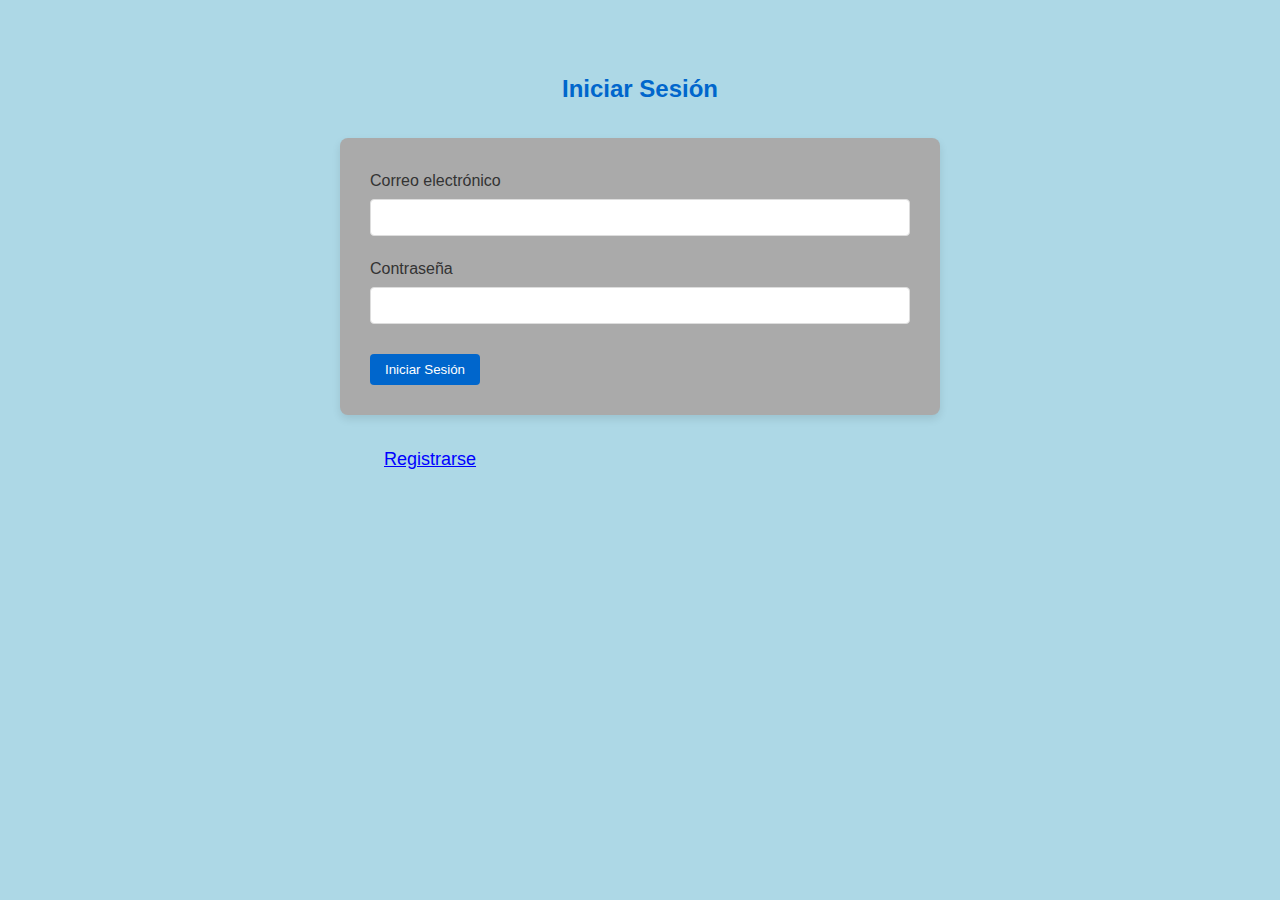
<file: index.html>
<!DOCTYPE html>
<html lang="es">
<head>
    <meta charset="UTF-8">
    <meta name="viewport" content="width=device-width, initial-scale=1.0">
    <title>TecnoShop - Venta de Productos de Tecnología</title>
    <link rel="stylesheet" href="CSS/estilos.css" type="text/css">
    <link rel="stylesheet" href="CSS/estilos_inicioSesión.css" type="text/css">
    <script src="JS/validación_inicioSesión.js"></script>

</head>
<body>
        <div class="container">
            <!-- Formulario de inicio de sesión -->
                <h2 class="page-title">Iniciar Sesión</h2>
                <div class="contact-form">
                    <div class="form-group">
                        <label for="login-email">Correo electrónico</label>
                        <input type="email" id="login-email" name="login-email" required>
                        <div class="error" id="login-email-error">Por favor ingresa un email válido</div>
                    </div>
                    
                    <div class="form-group">
                        <label for="login-password">Contraseña</label>
                        <input type="password" id="login-password" name="login-password" required>
                        <div class="error" id="login-password-error">Contraseña incorrecta</div>
                    </div>
                    
                    <button type="submit" class="btn" id="login-btn">Iniciar Sesión</button>
                </div>

                    <a href="registro.html">Registrarse</a>        
        </div>

</body>
</html>
</file>
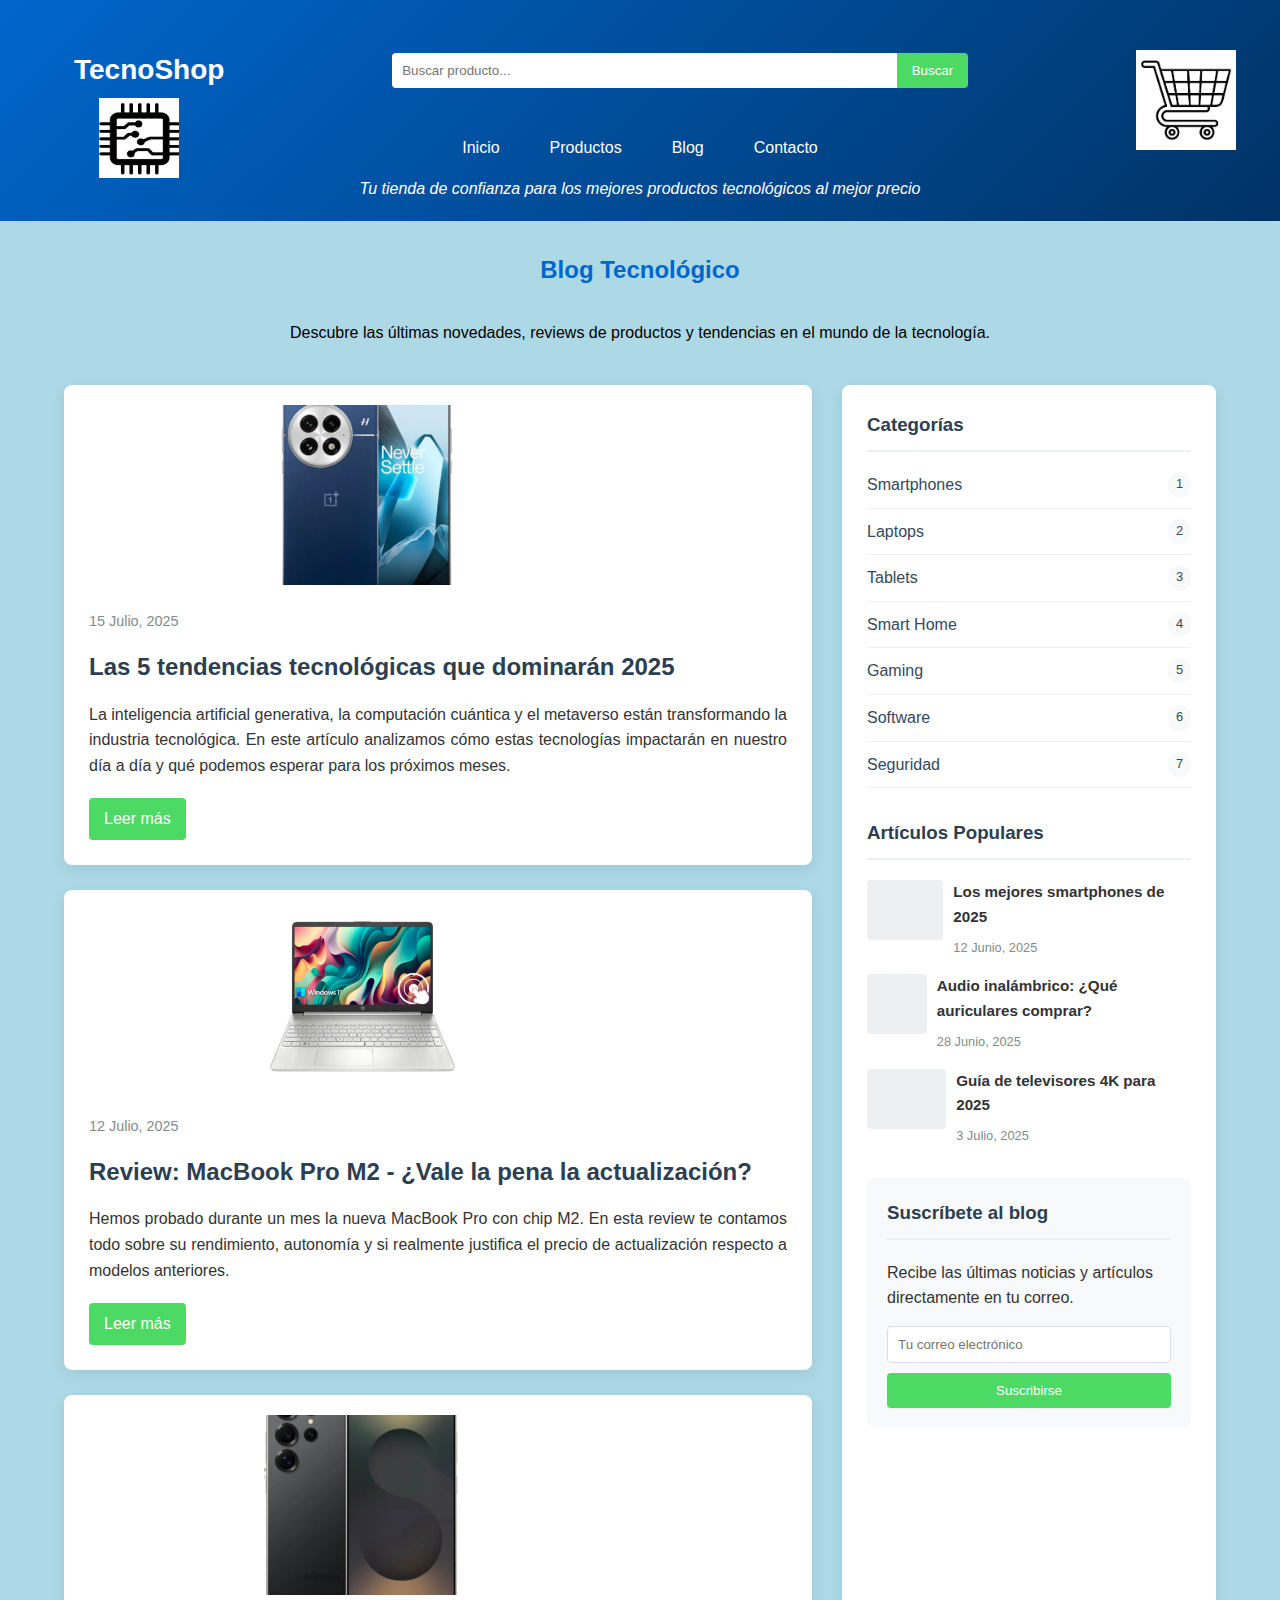
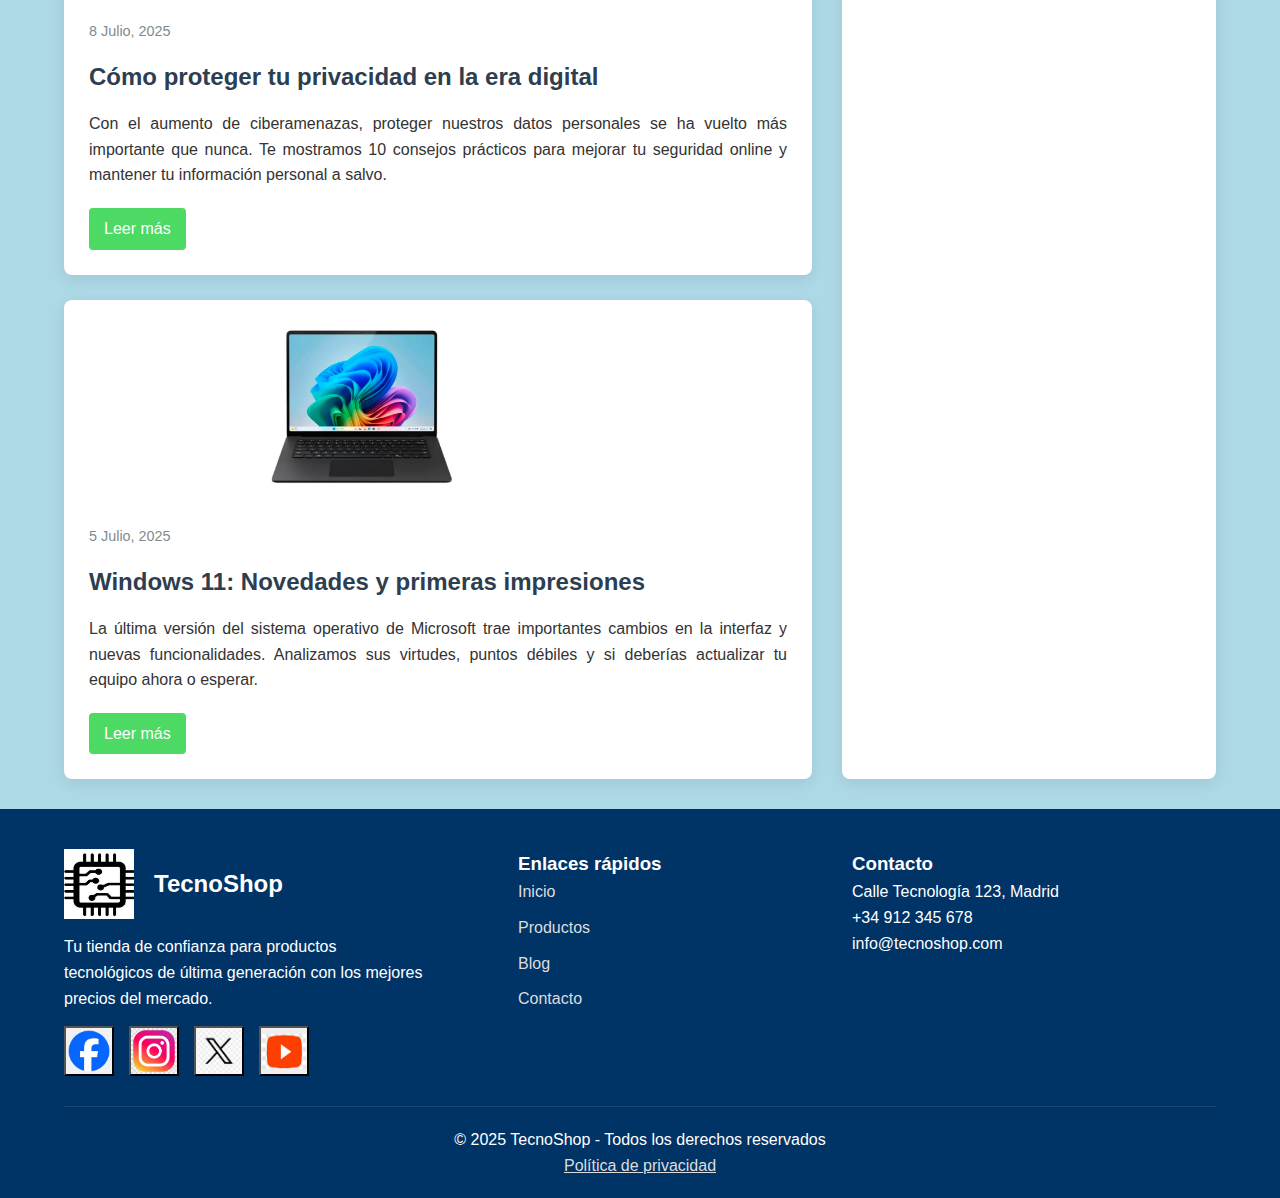
<file: blog.html>
<!DOCTYPE html>
<html lang="es">
<head>
    <meta charset="UTF-8">
    <meta name="viewport" content="width=device-width, initial-scale=1.0">
    <title>TecnoShop - Venta de Productos de Tecnología</title>
    <link rel="stylesheet" href="CSS/estilos.css" type="text/css">
    <link rel="stylesheet" href="CSS/estilos_blog.css" type="text/css">
    <script src="JS/componentes.js"></script>


</head>
<body>
    

    <div archivo="header"></div>


    <!-- Cuerpo -->
    <main>

        <div class="container">


             <!--Blog-->
            <section id="blog">

                <h2 class="page-title">Blog Tecnológico</h2>
                <p class="blog-description">Descubre las últimas novedades, reviews de productos y tendencias en el mundo de la tecnología.</p>
                
                      
            
            
            <div class="blog-content">
                <div class="articles-container">
                    <article class="article-card">
                        <div class="article-image" id="i1"></div>
                        <div class="article-info">
                            <div class="article-meta">
                                <span>15 Julio, 2025</span>
                            </div>
                            <h2>Las 5 tendencias tecnológicas que dominarán 2025</h2>
                            <p>La inteligencia artificial generativa, la computación cuántica y el metaverso están transformando la industria tecnológica. En este artículo analizamos cómo estas tecnologías impactarán en nuestro día a día y qué podemos esperar para los próximos meses.</p>
                            <a href="#" class="read-more">Leer más</a>
                        </div>
                    </article>
                    
                    <article class="article-card">
                        <div class="article-image" id="i2"></div>
                        <div class="article-info">
                            <div class="article-meta">
                                <span>12 Julio, 2025</span>
                            </div>
                            <h2>Review: MacBook Pro M2 - ¿Vale la pena la actualización?</h2>
                            <p>Hemos probado durante un mes la nueva MacBook Pro con chip M2. En esta review te contamos todo sobre su rendimiento, autonomía y si realmente justifica el precio de actualización respecto a modelos anteriores.</p>
                            <a href="#" class="read-more">Leer más</a>
                        </div>
                    </article>
                    
                    <article class="article-card">
                        <div class="article-image" id="i3"></div>
                        <div class="article-info">
                            <div class="article-meta">
                                <span>8 Julio, 2025</span>
                            </div>
                            <h2>Cómo proteger tu privacidad en la era digital</h2>
                            <p>Con el aumento de ciberamenazas, proteger nuestros datos personales se ha vuelto más importante que nunca. Te mostramos 10 consejos prácticos para mejorar tu seguridad online y mantener tu información personal a salvo.</p>
                            <a href="#" class="read-more">Leer más</a>
                        </div>
                    </article>
                    
                    <article class="article-card">
                        <div class="article-image" id="i4"></div>
                        <div class="article-info">
                            <div class="article-meta">
                                <span>5 Julio, 2025</span>
                            </div>
                            <h2>Windows 11: Novedades y primeras impresiones</h2>
                            <p>La última versión del sistema operativo de Microsoft trae importantes cambios en la interfaz y nuevas funcionalidades. Analizamos sus virtudes, puntos débiles y si deberías actualizar tu equipo ahora o esperar.</p>
                            <a href="#" class="read-more">Leer más</a>
                        </div>
                    </article>
                </div>
                
                <div class="sidebar">
                    <div class="categories">
                        <h3>Categorías</h3>
                        <ul class="categories-list">
                            <li><a href="#">Smartphones <span>1</span></a></li>
                            <li><a href="#">Laptops <span>2</span></a></li>
                            <li><a href="#">Tablets <span>3</span></a></li>
                            <li><a href="#">Smart Home <span>4</span></a></li>
                            <li><a href="#">Gaming <span>5</span></a></li>
                            <li><a href="#">Software <span>6</span></a></li>
                            <li><a href="#">Seguridad <span>7</span></a></li>
                        </ul>
                    </div>
                    
                    <div class="popular-posts">
                        <h3>Artículos Populares</h3>
                        <div class="post-item">
                            <div style="background: #ecf0f1; width: 80px; height: 60px; border-radius: 4px; display: flex; align-items: center; justify-content: center; margin-right: 10px;">
                              
                            </div>
                            <div class="post-info">
                                <h4>Los mejores smartphones de 2025</h4>
                                <span>12 Junio, 2025</span>
                            </div>
                        </div>
                        
                        <div class="post-item">
                            <div style="background: #ecf0f1; width: 80px; height: 60px; border-radius: 4px; display: flex; align-items: center; justify-content: center; margin-right: 10px;">
                             
                            </div>
                            <div class="post-info">
                                <h4>Audio inalámbrico: ¿Qué auriculares comprar?</h4>
                                <span>28 Junio, 2025</span>
                            </div>
                        </div>
                        
                        <div class="post-item">
                            <div style="background: #ecf0f1; width: 80px; height: 60px; border-radius: 4px; display: flex; align-items: center; justify-content: center; margin-right: 10px;">
                            
                            </div>
                            <div class="post-info">
                                <h4>Guía de televisores 4K para 2025</h4>
                                <span>3 Julio, 2025</span>
                            </div>
                        </div>
                    </div>
                    
                    <div class="newsletter">
                        <h3>Suscríbete al blog</h3>
                        <p>Recibe las últimas noticias y artículos directamente en tu correo.</p>
                        <form class="newsletter-form">
                            <input type="email" placeholder="Tu correo electrónico">
                            <button type="submit">Suscribirse</button>
                        </form>
                    </div>
                </div>
            </div>
            
          

         </section>
            
        </div>
    </main>

    <div archivo="footer"></div>

</body>
</html>
</file>
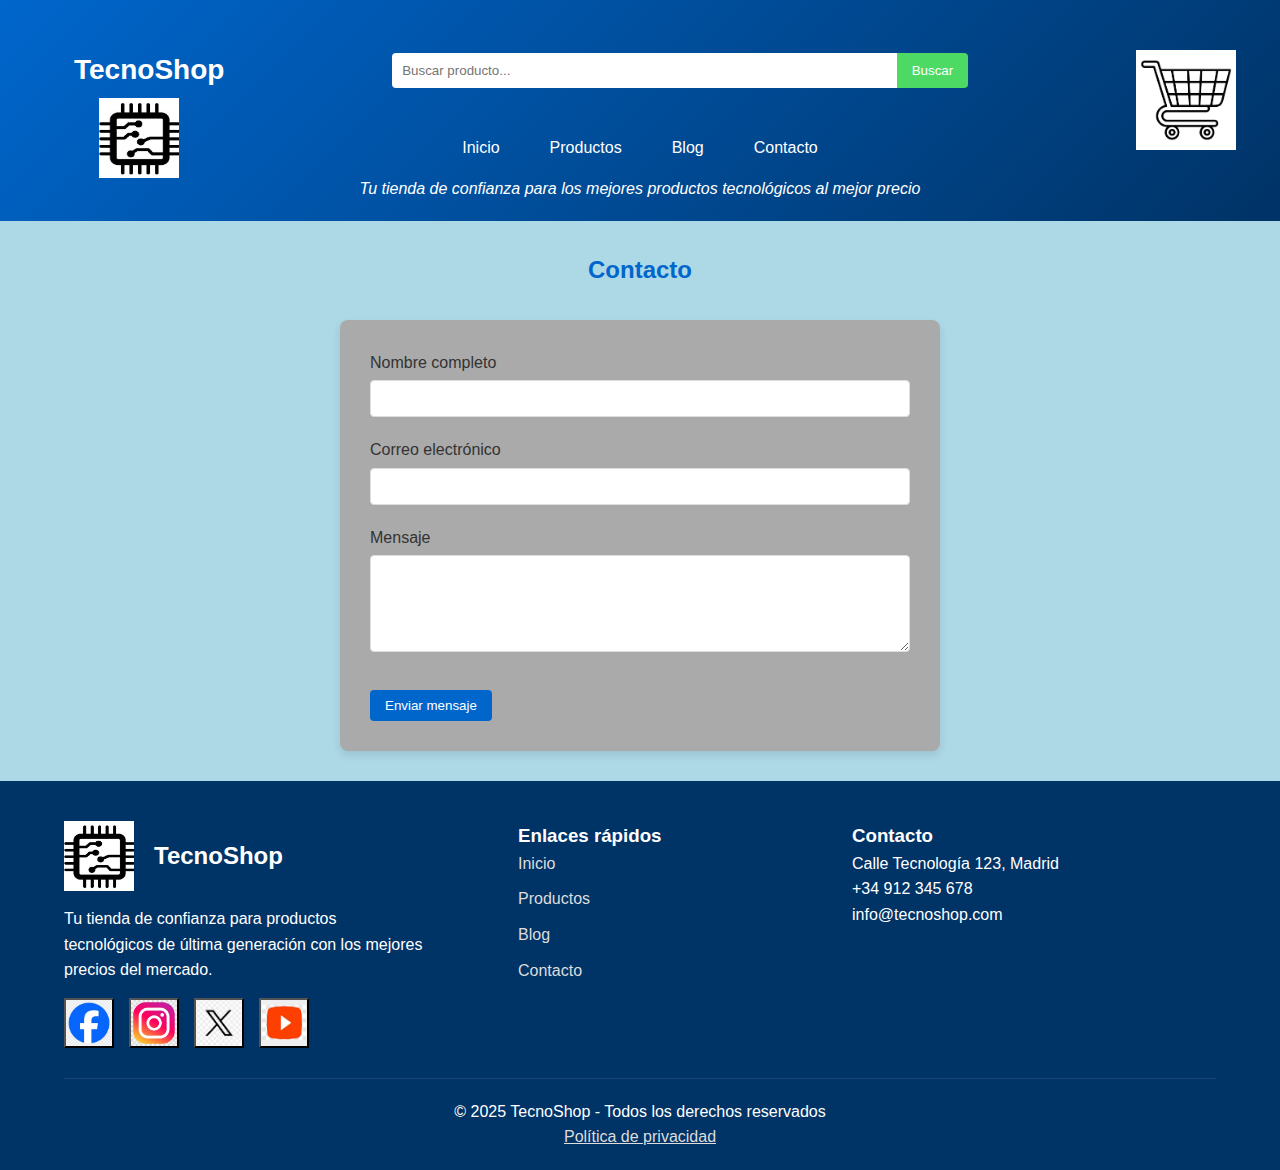
<file: contacto.html>
<!DOCTYPE html>
<html lang="es">
<head>
    <meta charset="UTF-8">
    <meta name="viewport" content="width=device-width, initial-scale=1.0">
    <title>TecnoShop - Venta de Productos de Tecnología</title>
    <link rel="stylesheet" href="CSS/estilos.css" type="text/css">
    <script src="JS/componentes.js"></script>
    <script src="JS/validación_contacto.js"></script>


</head>
<body>
    

    <div archivo="header"></div>


    <!-- Cuerpo -->
    <main>

        <div class="container">


             <!--Contacto-->
            <section id="contacto">
                <h2 class="page-title">Contacto</h2>
                <div class="contact-form">
                    <div class="form-group">
                        <label for="name">Nombre completo</label>
                        <input type="text" id="name" name="name" required>
                        <div class="error" id="name-error">Por favor ingresa tu nombre</div>
                    </div>
                    
                    <div class="form-group">
                        <label for="email">Correo electrónico</label>
                        <input type="email" id="email" name="email" required>
                        <div class="error" id="email-error">Por favor ingresa un email válido</div>
                    </div>
                    
                    <div class="form-group">
                        <label for="message">Mensaje</label>
                        <textarea id="message" name="message" rows="5" required></textarea>
                        <div class="error" id="message-error">Por favor ingresa tu mensaje</div>
                    </div>
                    
                    <button type="submit" class="btn" id="contact-btn">Enviar mensaje</button>
                </div>
            </section>
            
            
        </div>
    </main>

    <div archivo="footer"></div>

</body>
</html>
</file>
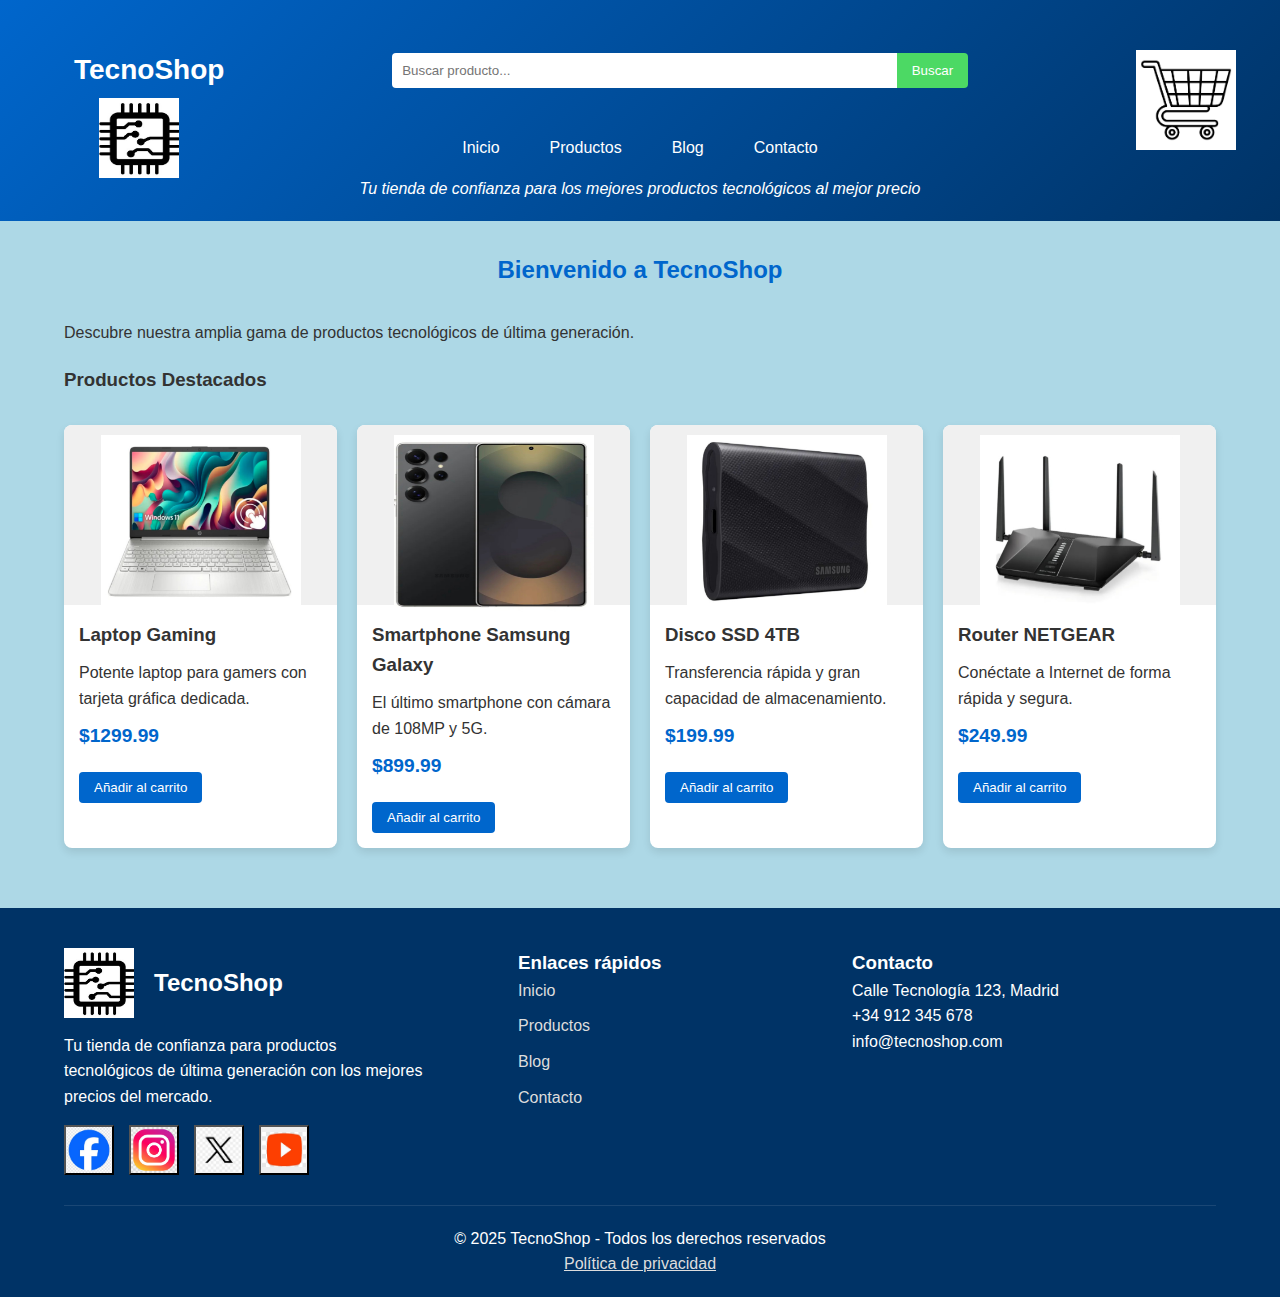
<file: inicio.html>
<!DOCTYPE html>
<html lang="es">
<head>
    <meta charset="UTF-8">
    <meta name="viewport" content="width=device-width, initial-scale=1.0">
    <title>TecnoShop - Venta de Productos de Tecnología</title>
    <link rel="stylesheet" href="CSS/estilos.css" type="text/css">
    <script src="JS/componentes.js"></script>
    <script src="JS/productos.js"></script>


</head>
<body>
    

    <div archivo="header"></div>

    <!-- Cuerpo -->
    <main>

        <div class="container">

             <!--Inicio-->
            <section id="inicio">
                <h2 class="page-title">Bienvenido a TecnoShop</h2>
                <p class="texto_inicial">Descubre nuestra amplia gama de productos tecnológicos de última generación.</p>
                
                <h3>Productos Destacados</h3>
                <div class="products-grid">
                    <div class="product-card" id="p1" class="laptop">
                        <div class="product-image">
                            <img class="producto-imagen" src="img/Laptos/HP Pavilion.jpg" alt="Imagen de una laptop HP Pavilion">
                        </div>
                        <div class="product-info">
                            <h3>Laptop Gaming</h3>
                            <p>Potente laptop para gamers con tarjeta gráfica dedicada.</p>
                            <div class="product-price">$1299.99</div>
                            <button class="btn">Añadir al carrito</button>
                        </div>
                    </div>
                    
                    <div class="product-card" id="p2">
                        <div class="product-image">
                            <img class="producto-imagen" src="img/Smartphones/Samsung Galaxy S25 Ultra.jpg" alt="Imagen de un smartphone Samsung Galaxy S25">
                        </div>
                        <div class="product-info" id="p2">
                            <h3>Smartphone Samsung Galaxy</h3>
                            <p>El último smartphone con cámara de 108MP y 5G.</p>
                            <div class="product-price">$899.99</div>
                            <button class="btn">Añadir al carrito</button>
                        </div>
                    </div>
                    
                    <div class="product-card" id="p3">
                        <div class="product-image">
                           <img class="producto-imagen" src="img/Discos SSD/Disco SSD 4TB.jpg" alt="Imagen de un disco SSD de 4TB">
                        </div>
                        <div class="product-info" id="p3">
                            <h3>Disco SSD 4TB</h3>
                            <p>Transferencia rápida y gran capacidad de almacenamiento.</p>
                            <div class="product-price">$199.99</div>
                            <button class="btn">Añadir al carrito</button>
                        </div>
                    </div>
                    
                    <div class="product-card" id="p4">
                        <div class="product-image">
                           <img class="producto-imagen" src="img/Routers/Router NETGEAR Nighthawk.jpg" alt="Imagen de un router NETGEAR Nighthawk">
                        </div>
                        <div class="product-info" id="p4">
                            <h3>Router NETGEAR</h3>
                            <p>Conéctate a Internet de forma rápida y segura.</p>
                            <div class="product-price">$249.99</div>
                            <button  class="btn">Añadir al carrito</but>
                        </div>
                    </div>
                </div>
            </section>


        </div>
    </main>

<div archivo="footer"></div>


</body>
</html>
</file>
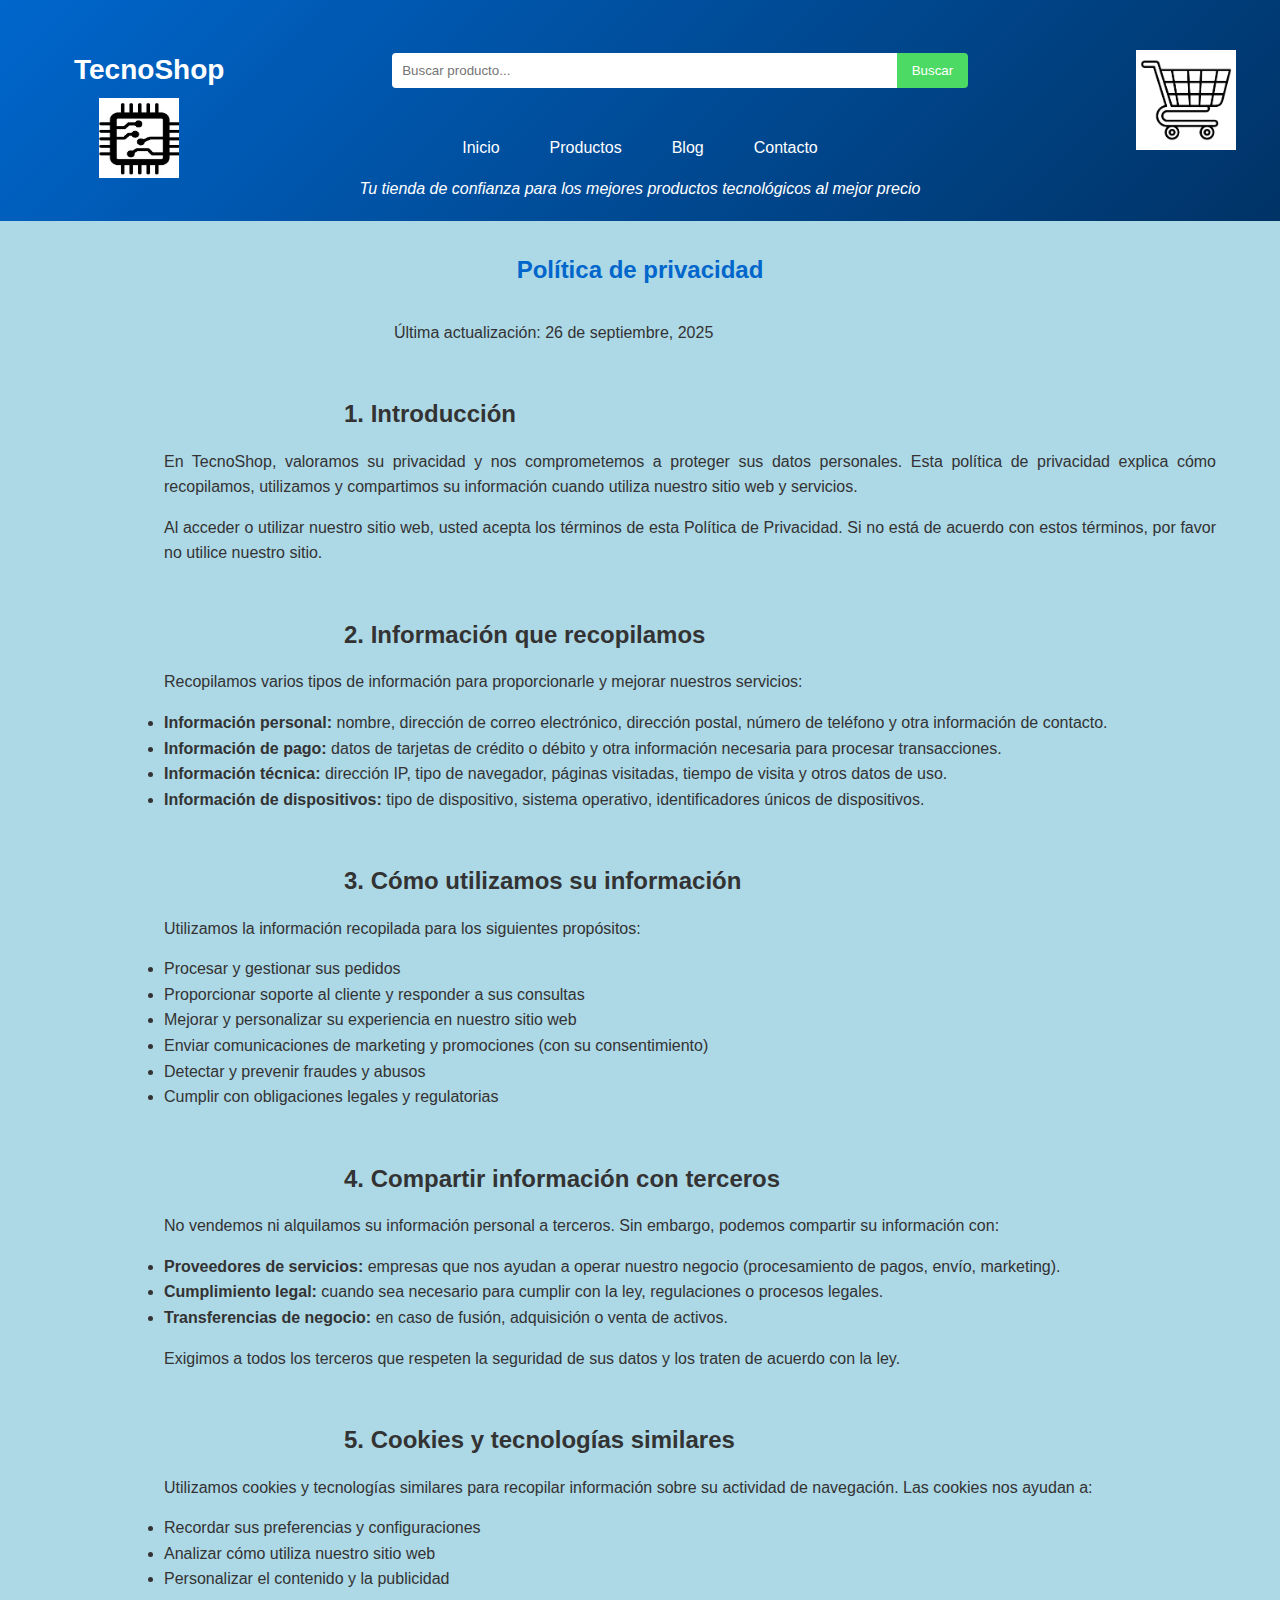
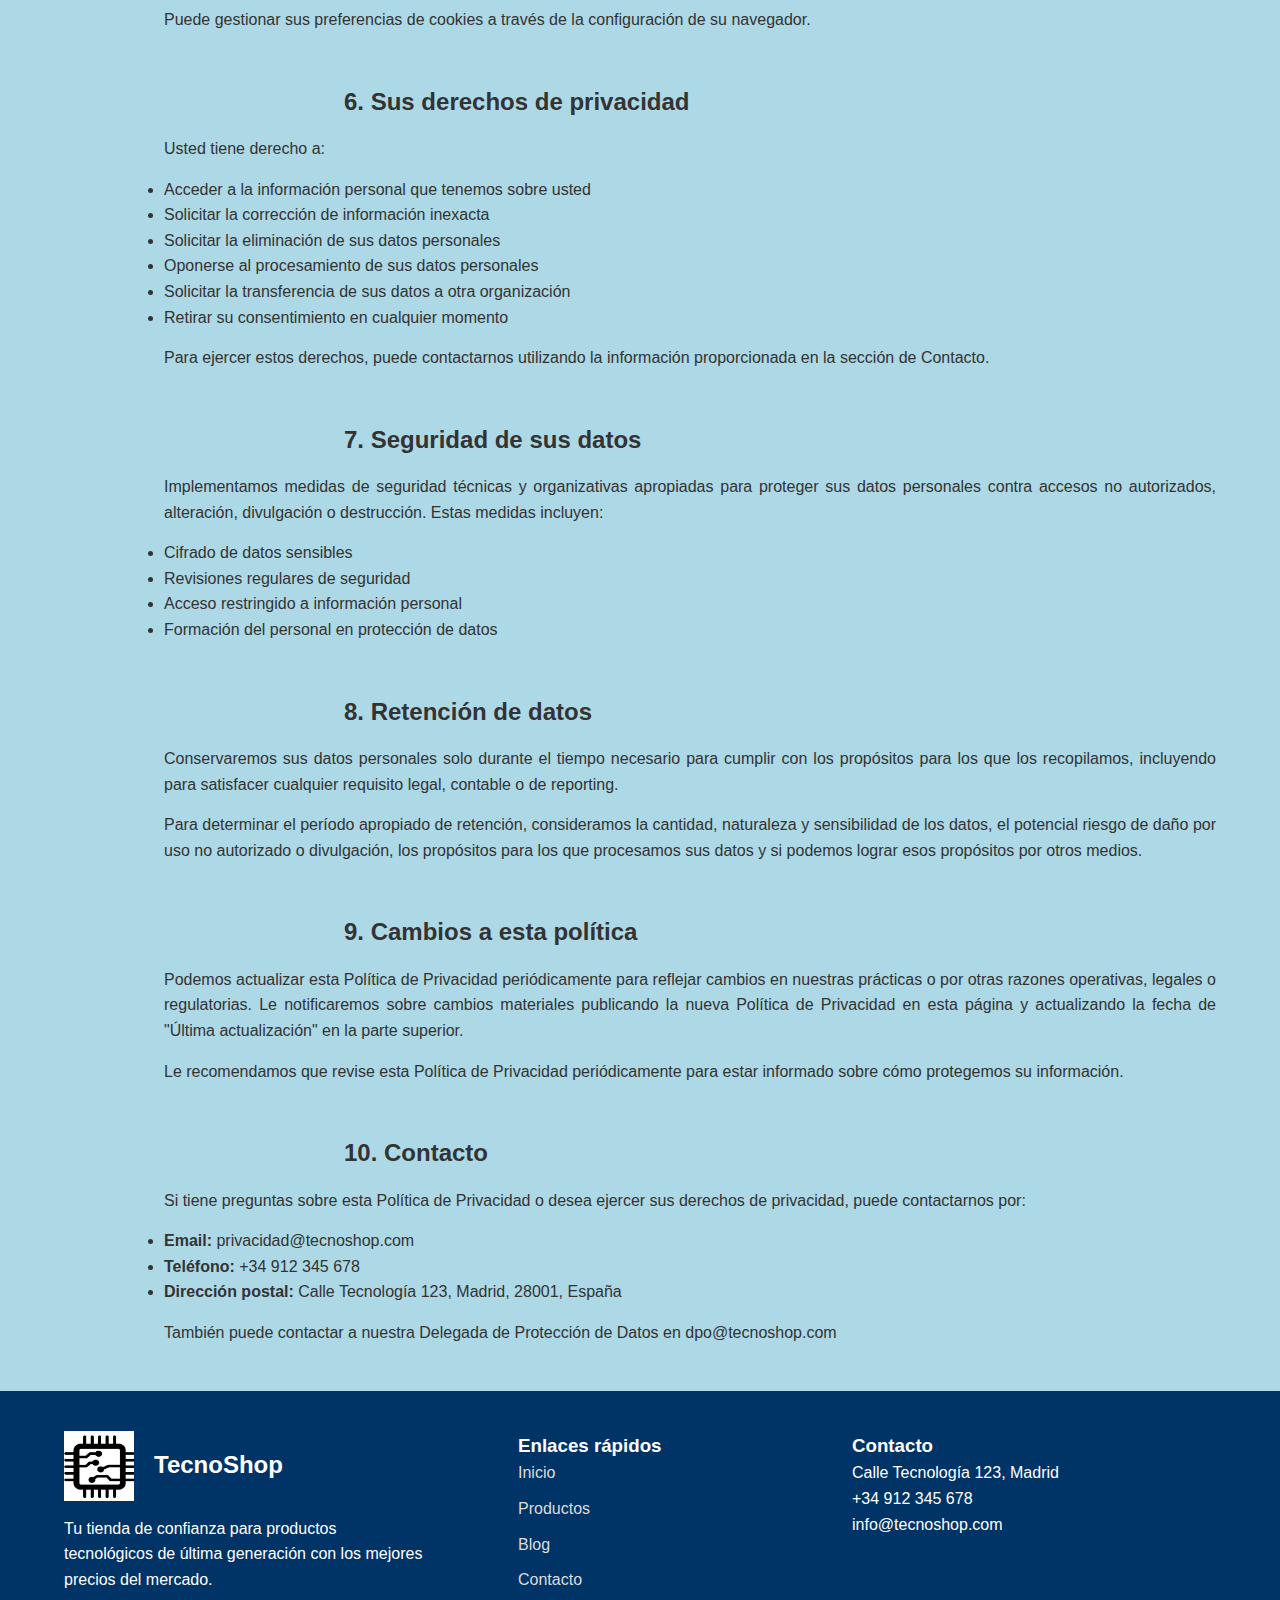
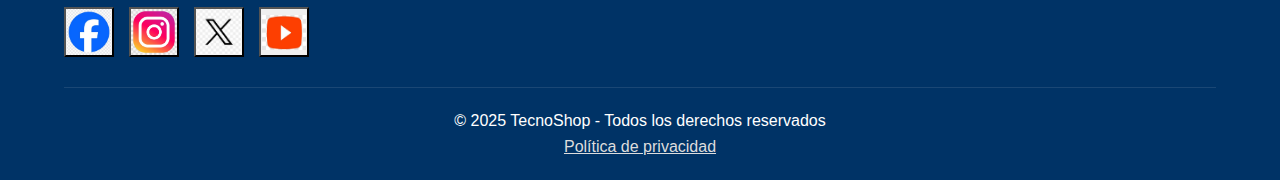
<file: política_privacidad.html>
<!DOCTYPE html>
<html lang="es">
<head>
    <meta charset="UTF-8">
    <meta name="viewport" content="width=device-width, initial-scale=1.0">
    <title>TecnoShop - Venta de Productos de Tecnología</title>
    <link rel="stylesheet" href="CSS/estilos.css" type="text/css">
    <link rel="stylesheet" href="CSS/estilos_política_priv.css" type="text/css">
    <script src="JS/componentes.js"></script>


</head>
<body>
    

    <div archivo="header"></div>



    <!-- Cuerpo -->
    <main>

        <div class="container">


             <!-- Política de privacidad -->
            <section id="política_privacidad">
                <h2 class="page-title">Política de privacidad</h2>
                
                <p class="last-updated">Última actualización: 26 de septiembre, 2025</p>
            
                <div class="privacy-content">
                    <div class="sección">
                        <h2>1. Introducción</h2>
                        <p>En TecnoShop, valoramos su privacidad y nos comprometemos a proteger sus datos personales. Esta política de privacidad explica cómo recopilamos, utilizamos y compartimos su información cuando utiliza nuestro sitio web y servicios.</p>
                        <p>Al acceder o utilizar nuestro sitio web, usted acepta los términos de esta Política de Privacidad. Si no está de acuerdo con estos términos, por favor no utilice nuestro sitio.</p>
                    </div>
                    
                    <div class="sección">
                        <h2>2. Información que recopilamos</h2>
                        <p>Recopilamos varios tipos de información para proporcionarle y mejorar nuestros servicios:</p>
                        <ul>
                            <li><strong>Información personal:</strong> nombre, dirección de correo electrónico, dirección postal, número de teléfono y otra información de contacto.</li>
                            <li><strong>Información de pago:</strong> datos de tarjetas de crédito o débito y otra información necesaria para procesar transacciones.</li>
                            <li><strong>Información técnica:</strong> dirección IP, tipo de navegador, páginas visitadas, tiempo de visita y otros datos de uso.</li>
                            <li><strong>Información de dispositivos:</strong> tipo de dispositivo, sistema operativo, identificadores únicos de dispositivos.</li>
                        </ul>
                    </div>
                    
                    <div class="sección">
                        <h2>3. Cómo utilizamos su información</h2>
                        <p>Utilizamos la información recopilada para los siguientes propósitos:</p>
                        <ul>
                            <li>Procesar y gestionar sus pedidos</li>
                            <li>Proporcionar soporte al cliente y responder a sus consultas</li>
                            <li>Mejorar y personalizar su experiencia en nuestro sitio web</li>
                            <li>Enviar comunicaciones de marketing y promociones (con su consentimiento)</li>
                            <li>Detectar y prevenir fraudes y abusos</li>
                            <li>Cumplir con obligaciones legales y regulatorias</li>
                        </ul>
                    </div>
                    
                    <div class="sección">
                        <h2>4. Compartir información con terceros</h2>
                        <p>No vendemos ni alquilamos su información personal a terceros. Sin embargo, podemos compartir su información con:</p>
                        <ul>
                            <li><strong>Proveedores de servicios:</strong> empresas que nos ayudan a operar nuestro negocio (procesamiento de pagos, envío, marketing).</li>
                            <li><strong>Cumplimiento legal:</strong> cuando sea necesario para cumplir con la ley, regulaciones o procesos legales.</li>
                            <li><strong>Transferencias de negocio:</strong> en caso de fusión, adquisición o venta de activos.</li>
                        </ul>
                        <p>Exigimos a todos los terceros que respeten la seguridad de sus datos y los traten de acuerdo con la ley.</p>
                    </div>
                    
                    <div class="sección">
                        <h2>5. Cookies y tecnologías similares</h2>
                        <p>Utilizamos cookies y tecnologías similares para recopilar información sobre su actividad de navegación. Las cookies nos ayudan a:</p>
                        <ul>
                            <li>Recordar sus preferencias y configuraciones</li>
                            <li>Analizar cómo utiliza nuestro sitio web</li>
                            <li>Personalizar el contenido y la publicidad</li>
                        </ul>
                        <p>Puede gestionar sus preferencias de cookies a través de la configuración de su navegador.</p>
                    </div>
                    
                    <div class="sección">
                        <h2>6. Sus derechos de privacidad</h2>
                        <p>Usted tiene derecho a:</p>
                        <ul>
                            <li>Acceder a la información personal que tenemos sobre usted</li>
                            <li>Solicitar la corrección de información inexacta</li>
                            <li>Solicitar la eliminación de sus datos personales</li>
                            <li>Oponerse al procesamiento de sus datos personales</li>
                            <li>Solicitar la transferencia de sus datos a otra organización</li>
                            <li>Retirar su consentimiento en cualquier momento</li>
                        </ul>
                        <p>Para ejercer estos derechos, puede contactarnos utilizando la información proporcionada en la sección de Contacto.</p>
                    </div>
                    
                    <div class="sección">
                        <h2>7. Seguridad de sus datos</h2>
                        <p>Implementamos medidas de seguridad técnicas y organizativas apropiadas para proteger sus datos personales contra accesos no autorizados, alteración, divulgación o destrucción. Estas medidas incluyen:</p>
                        <ul>
                            <li>Cifrado de datos sensibles</li>
                            <li>Revisiones regulares de seguridad</li>
                            <li>Acceso restringido a información personal</li>
                            <li>Formación del personal en protección de datos</li>
                        </ul>
                    </div>
                    
                    <div class="sección">
                        <h2>8. Retención de datos</h2>
                        <p>Conservaremos sus datos personales solo durante el tiempo necesario para cumplir con los propósitos para los que los recopilamos, incluyendo para satisfacer cualquier requisito legal, contable o de reporting.</p>
                        <p>Para determinar el período apropiado de retención, consideramos la cantidad, naturaleza y sensibilidad de los datos, el potencial riesgo de daño por uso no autorizado o divulgación, los propósitos para los que procesamos sus datos y si podemos lograr esos propósitos por otros medios.</p>
                    </div>
                    
                    <div class="sección">
                        <h2>9. Cambios a esta política</h2>
                        <p>Podemos actualizar esta Política de Privacidad periódicamente para reflejar cambios en nuestras prácticas o por otras razones operativas, legales o regulatorias. Le notificaremos sobre cambios materiales publicando la nueva Política de Privacidad en esta página y actualizando la fecha de "Última actualización" en la parte superior.</p>
                        <p>Le recomendamos que revise esta Política de Privacidad periódicamente para estar informado sobre cómo protegemos su información.</p>
                    </div>
                    
                    <div class="sección">
                        <h2>10. Contacto</h2>
                        <p>Si tiene preguntas sobre esta Política de Privacidad o desea ejercer sus derechos de privacidad, puede contactarnos por:</p>
                        <ul>
                            <li><strong>Email:</strong> privacidad@tecnoshop.com</li>
                            <li><strong>Teléfono:</strong> +34 912 345 678</li>
                            <li><strong>Dirección postal:</strong> Calle Tecnología 123, Madrid, 28001, España</li>
                        </ul>
                        <p>También puede contactar a nuestra Delegada de Protección de Datos en dpo@tecnoshop.com</p>
                    </div>

            </section>
            
        </div>
    </main>

    <div archivo="footer"></div>


</body>
</html>
</file>
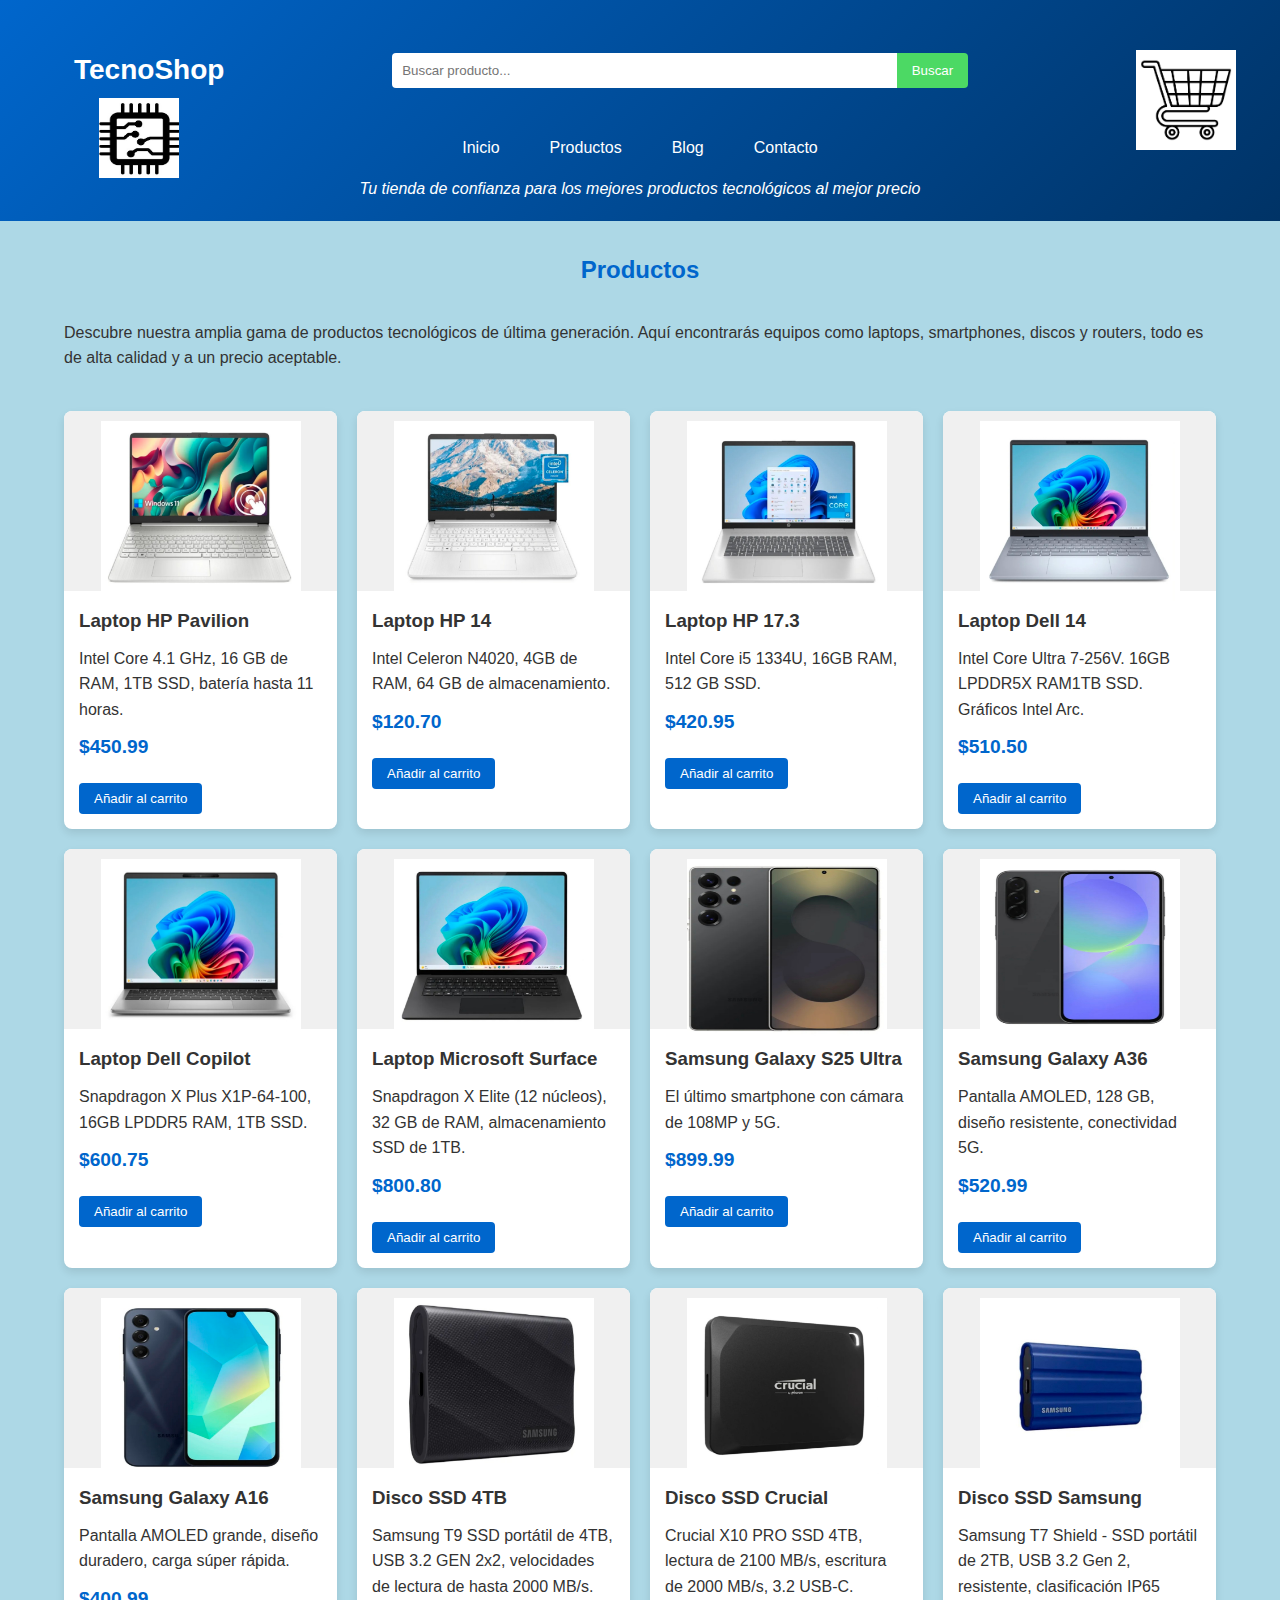
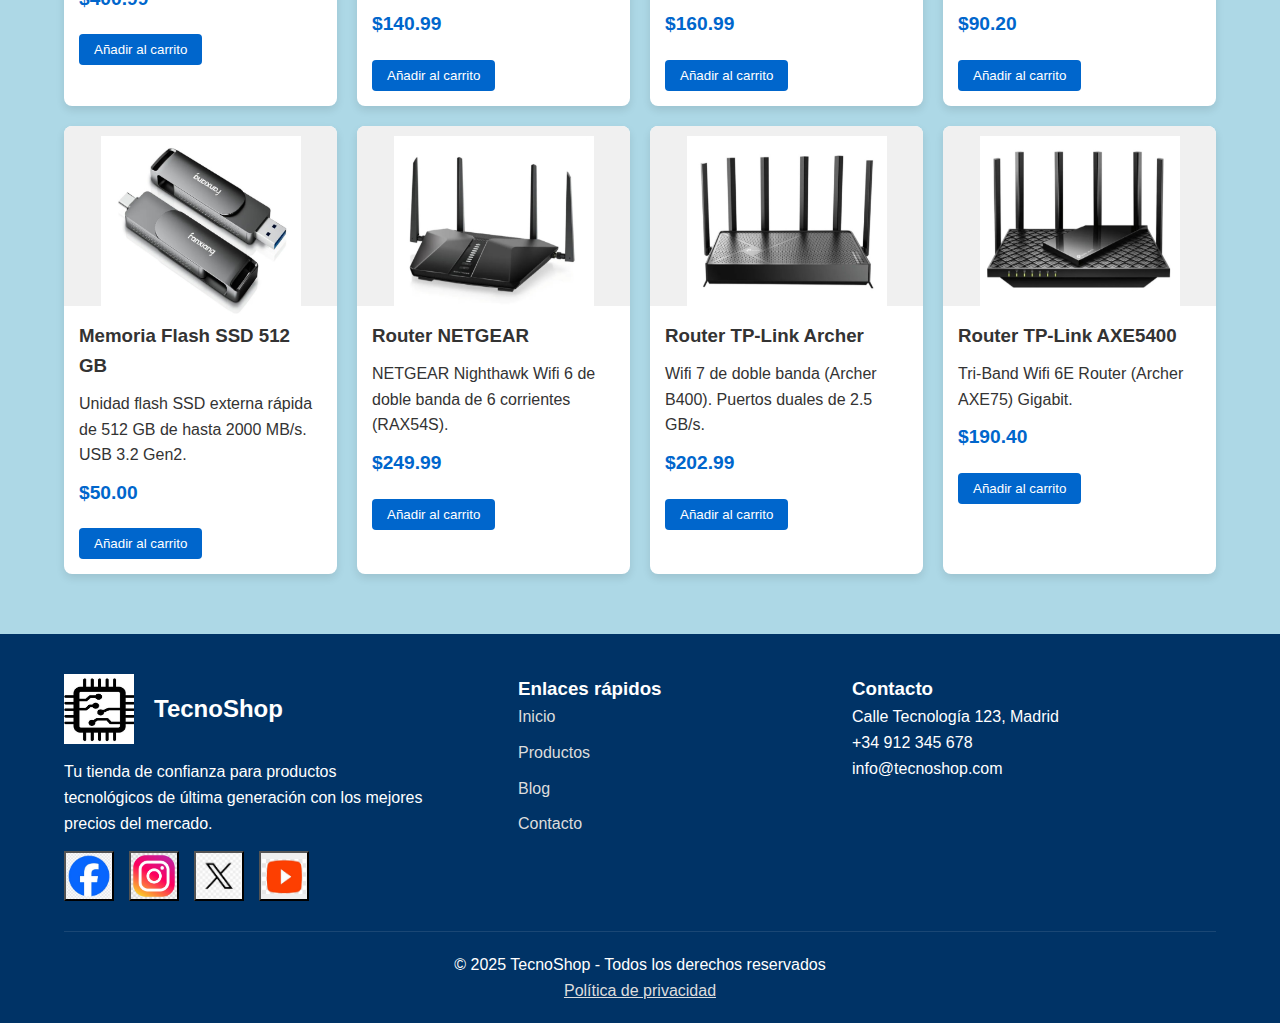
<file: productos.html>
<!DOCTYPE html>
<html lang="es">
<head>
    <meta charset="UTF-8">
    <meta name="viewport" content="width=device-width, initial-scale=1.0">
    <title>TecnoShop - Venta de Productos de Tecnología</title>
    <link rel="stylesheet" href="CSS/estilos.css" type="text/css">
    <script src="JS/componentes.js"></script>
    <script src="JS/productos.js"></script>


</head>
<body>
    

    <div archivo="header"></div>



    <!-- Cuerpo -->
    <main>

        <div class="container">


            <!--Productos-->
            <section id="productos">
                
                <h2 class="page-title">Productos</h2>
                <p class="texto_inicial texto_productos">Descubre nuestra amplia gama de productos tecnológicos de última generación. Aquí encontrarás equipos como laptops, smartphones, discos y routers, todo es de alta calidad y a un precio aceptable.</p>

                <div class="products-grid">

                    <div class="product-card" id="p5" class="laptop">
                        <div class="product-image">
                            <img class="producto-imagen" src="img/Laptos/HP Pavilion.jpg" alt="Imagen de una laptop HP Pavilion">
                        </div>
                        <div class="product-info">
                            <h3>Laptop HP Pavilion</h3>
                            <p>Intel Core 4.1 GHz, 16 GB de RAM, 1TB SSD, batería hasta 11 horas.</p>
                            <div class="product-price">$450.99</div>
                            <button  class="btn">Añadir al carrito</button>
                        </div>
                    </div>

                    <div class="product-card" id="p6" class="laptop">
                        <div class="product-image">
                        <img class="producto-imagen" src="img/Laptos/Laptop HP 14.jpg" alt="Imagen de una laptop HP 14">
                        </div>
                        <div class="product-info">
                            <h3>Laptop HP 14</h3>
                            <p>Intel Celeron N4020, 4GB de RAM, 64 GB de almacenamiento.</p>
                            <div class="product-price">$120.70</div>
                            <button  class="btn">Añadir al carrito</b>
                        </div>
                    </div>


                    <div class="product-card" id="p7" class="laptop">
                        <div class="product-image">
                           <img class="producto-imagen" src="img/Laptos/Laptop HP 17.3.jpg" alt="Imagen de una laptop HP 17.3">
                        </div>
                        <div class="product-info">
                            <h3>Laptop HP 17.3</h3>
                            <p>Intel Core i5 1334U, 16GB RAM, 512 GB SSD.</p>
                            <div class="product-price">$420.95</div>
                            <button  class="btn">Añadir al carrito</bu>
                        </div>
                    </div>

                       <div class="product-card" id="p8" class="laptop">
                        <div class="product-image">
                           <img class="producto-imagen" src="img/Laptos/Laptop Dell 14.jpg" alt="Imagen de una laptop Dell 14">
                        </div>
                        <div class="product-info">
                            <h3>Laptop Dell 14</h3>
                            <p>Intel Core Ultra 7-256V. 16GB LPDDR5X RAM1TB SSD. Gráficos Intel Arc.</p>
                            <div class="product-price">$510.50</div>
                            <button class="btn">Añadir al carrito</but>
                        </div>
                    </div>


                     <div class="product-card" id="p9" class="laptop">
                        <div class="product-image">
                           <img class="producto-imagen" src="img/Laptos/Laptop Dell Copilot.jpg" alt="Imagen de una laptop Dell Copilot">
                        </div>
                        <div class="product-info">
                            <h3>Laptop Dell Copilot</h3>
                            <p>Snapdragon X Plus X1P-64-100, 16GB LPDDR5 RAM, 1TB SSD.</p>
                            <div class="product-price">$600.75</div>
                            <button class="btn">Añadir al carrito</b>
                        </div>
                    </div>


                    <div class="product-card" id="p10" class="laptop">
                        <div class="product-image">
                           <img class="producto-imagen" src="img/Laptos/Laptop Microsoft Surface (2024).jpg" alt="Imagen de una laptop Microsoft Surface 2024">
                        </div>
                        <div class="product-info">
                            <h3>Laptop Microsoft Surface</h3>
                            <p>Snapdragon X Elite (12 núcleos), 32 GB de RAM, almacenamiento SSD de 1TB.</p>
                            <div class="product-price">$800.80</div>
                            <button  class="btn">Añadir al carrito</but>
                        </div>
                    </div>


                    <div class="product-card" id="p11">
                        <div class="product-image">
                            <img class="producto-imagen" src="img/Smartphones/Samsung Galaxy S25 Ultra.jpg" alt="Imagen de un smartphone Samsung Galaxy S25">
                        </div>
                        <div class="product-info">
                            <h3>Samsung Galaxy S25 Ultra</h3>
                            <p>El último smartphone con cámara de 108MP y 5G.</p>
                            <div class="product-price">$899.99</div>
                            <button  class="btn">Añadir al carrito</but>
                        </div>
                    </div>


                    <div class="product-card" id="p12">
                        <div class="product-image">
                            <img class="producto-imagen" src="img/Smartphones/Samsung Galaxy A36.jpg" alt="Imagen de un smartphone Samsung Galaxy A36">
                        </div>
                        <div class="product-info">
                            <h3>Samsung Galaxy A36</h3>
                            <p>Pantalla AMOLED, 128 GB, diseño resistente, conectividad 5G.</p>
                            <div class="product-price">$520.99</div>
                            <button class="btn">Añadir al carrito</b>
                        </div>
                    </div>


                      <div class="product-card" id="p13">
                        <div class="product-image">
                            <img class="producto-imagen" src="img/Smartphones/Samsung Galaxy A16.jpg" alt="Imagen de un smartphone Samsung Galaxy A16">
                        </div>
                        <div class="product-info">
                            <h3>Samsung Galaxy A16</h3>
                            <p>Pantalla AMOLED grande, diseño duradero, carga súper rápida.</p>
                            <div class="product-price">$400.99</div>
                            <button  class="btn">Añadir al carrito</b>
                        </div>
                    </div>



                    <div class="product-card" id="p14">
                        <div class="product-image">
                           <img class="producto-imagen" src="img/Discos SSD/Disco SSD 4TB.jpg" alt="Imagen de un disco SSD de 4TB">
                        </div>
                        <div class="product-info">
                            <h3>Disco SSD 4TB</h3>
                            <p>Samsung T9 SSD portátil de 4TB, USB 3.2 GEN 2x2, velocidades de lectura de hasta 2000 MB/s.</p>
                            <div class="product-price">$140.99</div>
                            <button class="btn">Añadir al carrito</b>
                        </div>
                    </div>


                      <div class="product-card" id="p15">
                        <div class="product-image">
                           <img class="producto-imagen" src="img/Discos SSD/Disco SSD Crucial 4TB.jpg" alt="Imagen de un disco SSD Crucial de 4TB">
                        </div>
                        <div class="product-info">
                            <h3>Disco SSD Crucial</h3>
                            <p>Crucial X10 PRO SSD 4TB, lectura de 2100 MB/s, escritura de 2000 MB/s, 3.2 USB-C.</p>
                            <div class="product-price">$160.99</div>
                            <button class="btn">Añadir al carrito</button>
                        </div>
                    </div>


                        <div class="product-card" id="p16">
                        <div class="product-image">
                           <img class="producto-imagen" src="img/Discos SSD/Disco SSD SAMSUNG T7 Shield.jpg" alt="Imagen de un disco SSD SAMSUNG T7 Shield de 4TB">
                        </div>
                        <div class="product-info">
                            <h3>Disco SSD Samsung</h3>
                            <p>Samsung T7 Shield - SSD portátil de 2TB, USB 3.2 Gen 2, resistente, clasificación IP65</p>
                            <div class="product-price">$90.20</div>
                            <button class="btn">Añadir al carrito</button>
                        </div>
                    </div>


                      <div class="product-card" id="p17">
                        <div class="product-image">
                           <img class="producto-imagen" src="img/Discos SSD/Memoria Flash SSD 512GB.jpg" alt="Imagen de una memoria Flash SSD de 512 GB">
                        </div>
                        <div class="product-info">
                            <h3>Memoria Flash SSD 512 GB</h3>
                            <p>Unidad flash SSD externa rápida de 512 GB de hasta 2000 MB/s. USB 3.2 Gen2.</p>
                            <div class="product-price">$50.00</div>
                            <button  class="btn">Añadir al carrito</button>
                        </div>
                    </div>



                    <div class="product-card" id="p18">
                        <div class="product-image">
                        <img class="producto-imagen" src="img/Routers/Router NETGEAR Nighthawk.jpg" alt="Imagen de un router NETGEAR Nighthawk">
                        </div>
                        <div class="product-info">
                            <h3>Router NETGEAR</h3>
                            <p>NETGEAR Nighthawk Wifi 6 de doble banda de 6 corrientes (RAX54S).</p>
                            <div class="product-price">$249.99</div>
                            <button  class="btn">Añadir al carrito</>
                        </div>
                    </div>

                    <div class="product-card" id="p19">
                        <div class="product-image">
                        <img class="producto-imagen" src="img/Routers/Router TP-Link Archer BE6500.jpg" alt="Imagen de un router TP-Link Archer BE6500">
                        </div>
                        <div class="product-info">
                            <h3>Router TP-Link Archer</h3>
                            <p>Wifi 7 de doble banda (Archer B400). Puertos duales de 2.5 GB/s.</p>
                            <div class="product-price">$202.99</div>
                            <button  class="btn">Añadir al carrito</button>
                        </div>
                    </div>

                    <div class="product-card" id="p20">
                        <div class="product-image">
                        <img class="producto-imagen" src="img/Routers/Router TP-Link AXE5400.jpg" alt="Imagen de un router TP-Link AXE5400">
                        </div>
                        <div class="product-info">
                            <h3>Router TP-Link AXE5400</h3>
                            <p>Tri-Band Wifi 6E Router (Archer AXE75) Gigabit.</p>
                            <div class="product-price">$190.40</div>
                            <button  class="btn">Añadir al carrito</button>
                        </div>
                    </div>


                </div>

            </section>
            
        </div>
    </main>

    <div archivo="footer"></div>

</body>
</html>
</file>
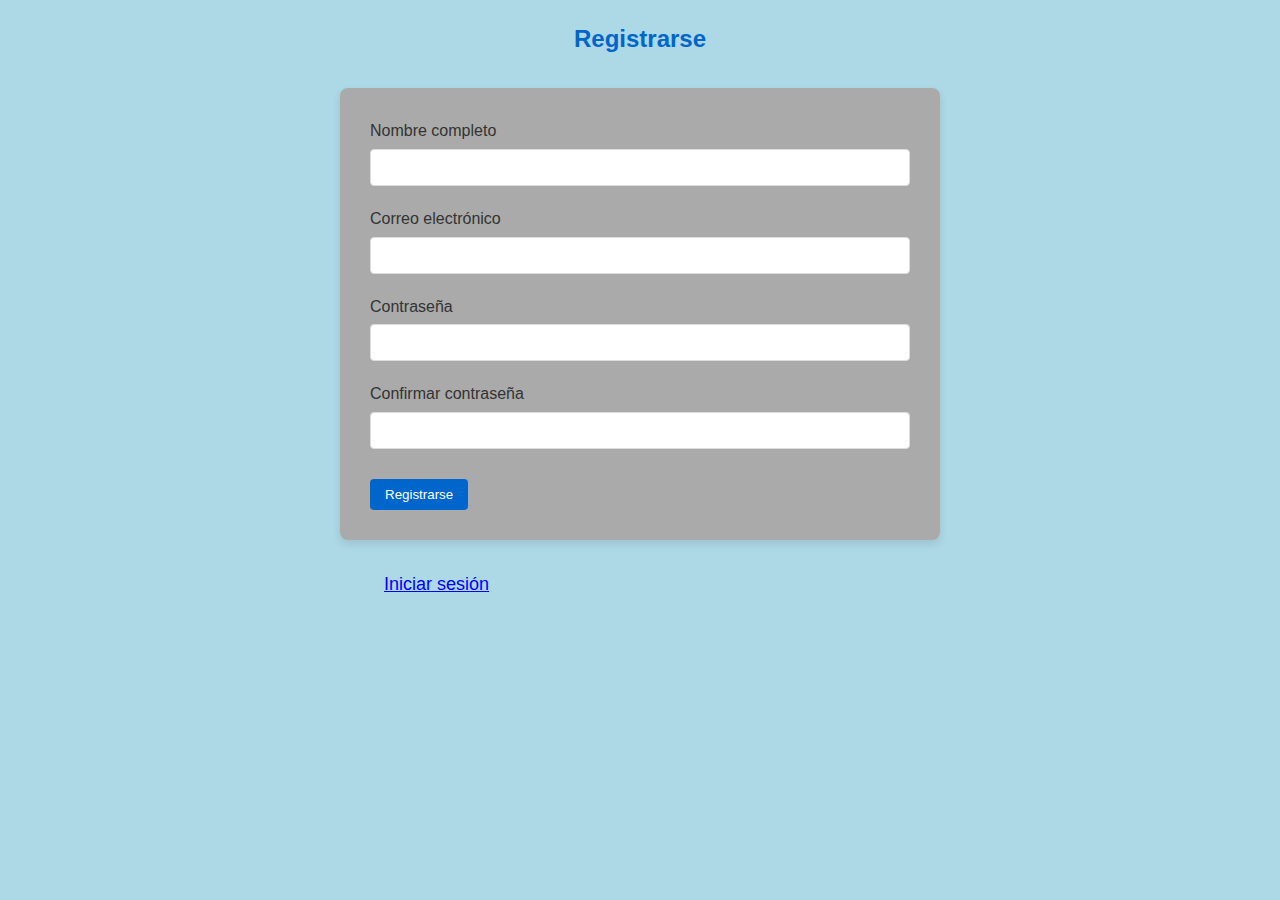
<file: registro.html>
<!DOCTYPE html>
<html lang="es">
<head>
    <meta charset="UTF-8">
    <meta name="viewport" content="width=device-width, initial-scale=1.0">
    <title>TecnoShop - Venta de Productos de Tecnología</title>
    <link rel="stylesheet" href="CSS/estilos.css" type="text/css">
    <link rel="stylesheet" href="CSS/estilos_registrarse.css" type="text/css">
    <script src="JS/validación_registro.js"></script>


</head>
<body>
    
        <div class="container">

                <h2 class="page-title">Registrarse</h2>
                <div class="contact-form">
                    <div class="form-group">
                        <label for="register-name">Nombre completo</label>
                        <input type="text" id="register-name" name="register-name" required>
                        <div class="error" id="register-name-error">Por favor ingresa tu nombre</div>
                    </div>
                    
                    <div class="form-group">
                        <label for="register-email">Correo electrónico</label>
                        <input type="email" id="register-email" name="register-email" required>
                        <div class="error" id="register-email-error">Por favor ingresa un email válido</div>
                    </div>
                    
                    <div class="form-group">
                        <label for="register-password">Contraseña</label>
                        <input type="password" id="register-password" name="register-password" required>
                        <div class="error" id="register-password-error">La contraseña debe tener al menos 6 caracteres</div>
                    </div>
                    
                    <div class="form-group">
                        <label for="register-confirm">Confirmar contraseña</label>
                        <input type="password" id="register-confirm" name="register-confirm" required>
                        <div class="error" id="register-confirm-error">Las contraseñas no coinciden</div>
                    </div>
                    
                    <button type="submit" class="btn" id="register-btn">Registrarse</button>
                </div>      
                
                <a href="index.html">Iniciar sesión</a>
            
        </div>

</body>
</html>
</file>
<file: CSS/estilos.css>
/* Estilos generales */
        * {
            margin: 0;
            padding: 0;
            box-sizing: border-box;
            font-family: 'Segoe UI', Tahoma, Geneva, Verdana, sans-serif;
        }
        
        body {
            background-color: #f5f5f5;
            color: #333;
            line-height: 1.6;
            
        }
        
        .container {
            width: 90%;
            max-width: 1200px;
            margin: 0 auto;
        }
        
        /* Cabecera */
        header {
            background: linear-gradient(135deg, #0066cc, #003366);
            color: white;
            padding: 20px 0;
            box-shadow: 0 2px 10px rgba(0, 0, 0, 0.1);
        }

        
        .header-top {
            display: flex;
            justify-content: space-between;
            align-items: center;
            margin-bottom: 15px;
        }
        
        .logo {
            display: flex;
            align-items: center;
            position: relative;
        }
        
        .logo h1 {
            font-size: 28px;
            margin-left: 10px;
        }
        
        .logo img {
            width: 80px;
            height: 80px;
            position: absolute;
            top: 50px;
            left: 35px;
           
        }
        
        .search-bar {
            display: flex;
            width: 50%;
            position: relative;
            left: 10px;
        }
        
        .search-bar input {
            flex: 1;
            padding: 10px;
            border: none;
            border-radius: 4px 0 0 4px;
        }
        
        .search-bar button {
            padding: 10px 15px;
            background: #4cd964;
            color: white;
            border: none;
            border-radius: 0 4px 4px 0;
            cursor: pointer;
        }
        
        .user-actions a {
            color: white;
            text-decoration: none;
            margin-left: 15px;
        }
        
        nav ul {
            display: flex;
            list-style: none;
            justify-content: center;
        }
        
        nav ul li {
            margin: 0 15px;
        }
        
        nav ul li a {
            color: white;
            text-decoration: none;
            font-weight: 500;
            padding: 5px 10px;
            border-radius: 4px;
            transition: background 0.3s;
        }
        
        nav ul li a:hover {
            background: rgba(255, 255, 255, 0.2);
        }
        
        .header-description {
            text-align: center;
            margin-top: 15px;
            font-style: italic;
        }
        
        /* Cuerpo */
        main {
            padding: 30px 0;
            min-height: 60vh;
            background-color: lightblue;
        }
        
        .page-title {
            text-align: center;
            margin-bottom: 30px;
            color: #0066cc;
        }
        
        .products-grid {
            display: grid;
            grid-template-columns: repeat(auto-fill, minmax(250px, 1fr));
            gap: 20px;
            margin: 30px 0;
        }
        
        .product-card {
            background: white;
            border-radius: 8px;
            overflow: hidden;
            box-shadow: 0 4px 8px rgba(0, 0, 0, 0.1);
            transition: transform 0.3s;
        }
        
        .product-card:hover {
            transform: translateY(-5px);
        }
        
        .product-image {
            height: 180px;
            background: #f0f0f0;
            display: flex;
            align-items: center;
            justify-content: center;
            padding-top: 20px;
        }
        
        .producto-imagen{
            width: 200px;
            height: 180px;
        }
        
        .product-info {
            padding: 15px;
        }
        
        .product-info h3 {
            margin-bottom: 10px;
        }
        
        .product-price {
            font-weight: bold;
            color: #0066cc;
            font-size: 1.2em;
            margin: 10px 0;
        }
        
        .btn {
            display: inline-block;
            background: #0066cc;
            color: white;
            padding: 8px 15px;
            border-radius: 4px;
            text-decoration: none;
            margin-top: 10px;
            cursor: pointer;
            border: none;
        }
        
        .btn:hover {
            background: #0055aa;
        }
        
        .contact-form {
            background: #aaa;
            padding: 30px;
            border-radius: 8px;
            box-shadow: 0 4px 8px rgba(0, 0, 0, 0.1);
            max-width: 600px;
            margin: 0 auto;
        }
        
        .form-group {
            margin-bottom: 20px;
        }
        
        .form-group label {
            display: block;
            margin-bottom: 5px;
            font-weight: 500;
        }
        
        .form-group input,
        .form-group textarea {
            width: 100%;
            padding: 10px;
            border: 1px solid #ddd;
            border-radius: 4px;
        }
        
        .error {
            color: red;
            font-size: 0.9em;
            margin-top: 5px;
            display: none;
        }
        
     
        
        /* Pie de página */
        footer {
            background: #003366;
            color: white;
            padding: 40px 0 20px;
        }

        #pp{
            color: #ddd;
        }
        
        .footer-content {
            display: grid;
            grid-template-columns: repeat(auto-fit, minmax(250px, 1fr));
            gap: 30px;
            margin-bottom: 30px;
        }
        
        .footer-logo {
            display: flex;
            align-items: center;
            margin-bottom: 15px;
        }
        
        .footer-logo h2 {
            margin-left: 20px;
        }
        
        .footer-logo img {
           width: 70px;
           height: 70px;
        }
        
        .footer-links ul {
            list-style: none;
        }
        
        .footer-links ul li {
            margin-bottom: 10px;
        }
        
        .footer-links a {
            color: #ddd;
            text-decoration: none;
        }
        
        .footer-links a:hover {
            color: white;
            text-decoration: underline;
        }

        .footer-links{
            margin-left:60px;
        }
        
        .social-icons {
            display: flex;
            gap: 15px;
            margin-top: 15px;
        }
        
        .social-icons a {
            color: white;
            font-size: 20px;
        }
        
        .copyright {
            text-align: center;
            padding-top: 20px;
            border-top: 1px solid rgba(255, 255, 255, 0.1);
        }
        
        /* Responsive */
        @media (max-width: 768px) {
            .header-top {
                flex-direction: column;
                align-items: stretch;
            }
            
            .logo {
                margin-bottom: 15px;
                margin: auto;
               
            }
            
            .search-bar {
                width: 2%;
                margin-top: 120px;
                margin-left: 15px;
            }

            .user-actions a, #carrito{
                margin-top: 30px;
            }

            nav{
                margin-top: 30px;
                margin-bottom: 30px;
            }
        
        
            nav ul {
                flex-direction: column;
                align-items: center;
            }
            
            nav ul li {
                margin: 5px 0;
            }


        }




        /*Modificando íconos de redes sociales*/

        .íconos{
            width: 50px;
            height: 50px;
            background-position: center;
            background-repeat: no-repeat;
        }

        .íconos:hover{

            width: 55px;
            height: 55px;

        }

        #ícono-facebook{
            background-image: url('../img/Íconos redes sociales/facebook.jpg');
            background-size: 80px 50px;
           
         
        }

        #ícono-instagram{

            background-image: url('../img/Íconos redes sociales/instagram.jpg');
            background-size: 55px 55px;
           
            

        }

         #ícono-x{

            background-image: url('../img/Íconos redes sociales/x.jpg');
            background-size: 55px 55px;
          

        }


            #ícono-youtube{

            background-image: url('../img/Íconos redes sociales/youtube.jpg');
            background-size: 45px 35px;
         

        }


        .texto_inicial{
            margin-bottom: 20px;
        }

        .texto_productos{
            margin-bottom: 40px;
        }


    
        

    /*Estilos al carrito*/

    #carrito{

        
        background-image: url("../img/carrito.jpg");
        background-repeat: no-repeat;
        background-size: 100px;
        width: 100px;
        height: 100px;
        position: relative;
        left: 20px;
        top: 30px;
        font-size: 16px;
        border: none;


}

    #carrito:hover{
        cursor: pointer;
        outline: 3px solid white;
    }


    @media (max-width: 768px) {


        #carrito{

            left: 135px;
            top: 8px;

        }


    }
</file>
<file: CSS/estilos_inicioSesión.css>
body{
    background-color: lightblue;
 
}


.container{

    margin-top: 70px;
    
}

a{
    margin-left: 320px;
    position: relative;
    top: 30px;
    font-size: 18px;
    color: blue;
 
    
}


@media (max-width: 750px){



a{
    margin: 0;
    margin-left: 10px;
}



}
</file>
<file: CSS/estilos_blog.css>
/*Estilos Blog*/

                .blog-description {
            text-align: center;
            margin-bottom: 40px;
            color: #000;
            max-width: 800px;
            margin-left: auto;
            margin-right: auto;
        }
        
        .blog-content {
            display: grid;
            grid-template-columns: 2fr 1fr;
            gap: 30px;
        }
        
        .articles-container {
            display: grid;
            grid-template-columns: 1fr;
            gap: 25px;
        }
        
        .article-card {
            background: white;
            border-radius: 8px;
            overflow: hidden;
            box-shadow: 0 4px 15px rgba(0, 0, 0, 0.08);
            transition: transform 0.3s;
        }
        
        .article-card:hover {
            transform: translateY(-5px);
        }
        
        .article-image {
            width: 200px;
            height: 180px;
            background-size: cover;
            background-position: center;
            position: relative;
            left: 200px;
            margin-top: 20px;
        }

        #i1{
             background-image: url("../img/Smartphones/One\ Plus\ 13.jpg");
        }

          #i2{

             background-image: url("../img/Laptos/HP\ Pavilion.jpg");
              
        }

         #i3{
             background-image: url("../img/Smartphones/Samsung\ Galaxy\ S25\ Ultra.jpg");
        }

         #i4{
             background-image: url("../img/Laptos/Laptop\ Microsoft\ Surface\ \(2024\).jpg");
              
        }
        
        .article-info {
            padding: 25px;
        }
        
        .article-meta {
            display: flex;
            justify-content: space-between;
            margin-bottom: 15px;
            color: #7f8c8d;
            font-size: 0.9em;
        }
        
        .article-info h2 {
            color: #2c3e50;
            margin-bottom: 15px;
        }
        
        .article-info p {
            margin-bottom: 20px;
            text-align: justify;
        }
        
        .read-more {
            display: inline-block;
            background: #4cd964;
            color: white;
            padding: 8px 15px;
            border-radius: 4px;
            text-decoration: none;
            font-weight: 500;
        }
        
        .sidebar {
            background: white;
            border-radius: 8px;
            padding: 25px;
            box-shadow: 0 4px 15px rgba(0, 0, 0, 0.08);
        }
        
        .sidebar h3 {
            color: #2c3e50;
            margin-bottom: 20px;
            padding-bottom: 10px;
            border-bottom: 2px solid #ecf0f1;
        }
        
        .categories-list {
            list-style: none;
        }
        
        .categories-list li {
            margin-bottom: 10px;
            padding-bottom: 10px;
            border-bottom: 1px solid #ecf0f1;
        }
        
        .categories-list a {
            color: #34495e;
            text-decoration: none;
            display: flex;
            justify-content: space-between;
        }
        
        .categories-list a:hover {
            color: #4cd964;
        }
        
        .categories-list span {
            background: #f8f9fa;
            padding: 2px 8px;
            border-radius: 12px;
            font-size: 0.8em;
        }
        
        .popular-posts {
            margin-top: 30px;
        }
        
        .post-item {
            display: flex;
            margin-bottom: 15px;
        }
        
        .post-item img {
            width: 80px;
            height: 60px;
            object-fit: cover;
            border-radius: 4px;
            margin-right: 10px;
        }
        
        .post-info h4 {
            font-size: 0.95em;
            margin-bottom: 5px;
        }
        
        .post-info span {
            font-size: 0.8em;
            color: #7f8c8d;
        }
        
        .newsletter {
            margin-top: 30px;
            background: #f8f9fa;
            padding: 20px;
            border-radius: 8px;
        }
        
        .newsletter p {
            margin-bottom: 15px;
        }
        
        .newsletter-form input {
            width: 100%;
            padding: 10px;
            margin-bottom: 10px;
            border: 1px solid #ddd;
            border-radius: 4px;
        }
        
        .newsletter-form button {
            width: 100%;
            padding: 10px;
            background: #4cd964;
            color: white;
            border: none;
            border-radius: 4px;
            cursor: pointer;
        }



        @media (max-width: 768px) {

        .sidebar {
        
        
            width: 100px;
            font-size: 8px;
        
        }


        .article-card {

            width: 230px;
            font-size: 8px;
            
        }

        .article-image{
            width: 0;
            height: 0;
        }

        .newsletter-form button {
            width: 70px;
            height: 30px;
            font-size: 10px;
            margin-left: -30px;
            padding: 0;
           
            
        }


        .newsletter-form input {
            width: 70px;
            height: 20px;
            margin-left: -30px;
            font-size: 5px;
            
           
           
        }

         .newsletter h3, .newsletter p, .post-info h4 {
            
            
            margin-left: -20px;
           
           
        }


        

    }
</file>
<file: CSS/estilos_política_priv.css>
/*Política de privacidad*/

        .last-updated{
            margin-bottom: 30px;
            margin-left: 330px ;
        }


        .sección{
            margin-top: 50px;
            text-align: justify;
            margin-left: 100px;
        }

        .sección h2{
            margin-left: 180px;
        }

        .sección p{
            margin: 15px 0;
        }

        @media (max-width: 768px) {

            .last-updated{
            margin-bottom: -30px;
            margin-left: 0 ;
        }


            .sección h2{
            margin-left: -40px;
        }

         .sección p{
            margin: 15px 0;
            margin-left: -100px;
        }


        .sección li{
            margin-left: -60px;
        }

        .container{
            padding: 0 40px;
        }
        


        }
</file>
<file: CSS/estilos_registrarse.css>
body{
    background-color: lightblue;
 
}


.container{

    margin-top: 20px;
    
}

a{
    margin-left: 320px;
    position: relative;
    top: 30px;
    font-size: 18px;
    color: blue;
 
    
}



@media (max-width: 750px){



a{
    margin: 0;
    margin-left: 10px;
}



}
</file>
